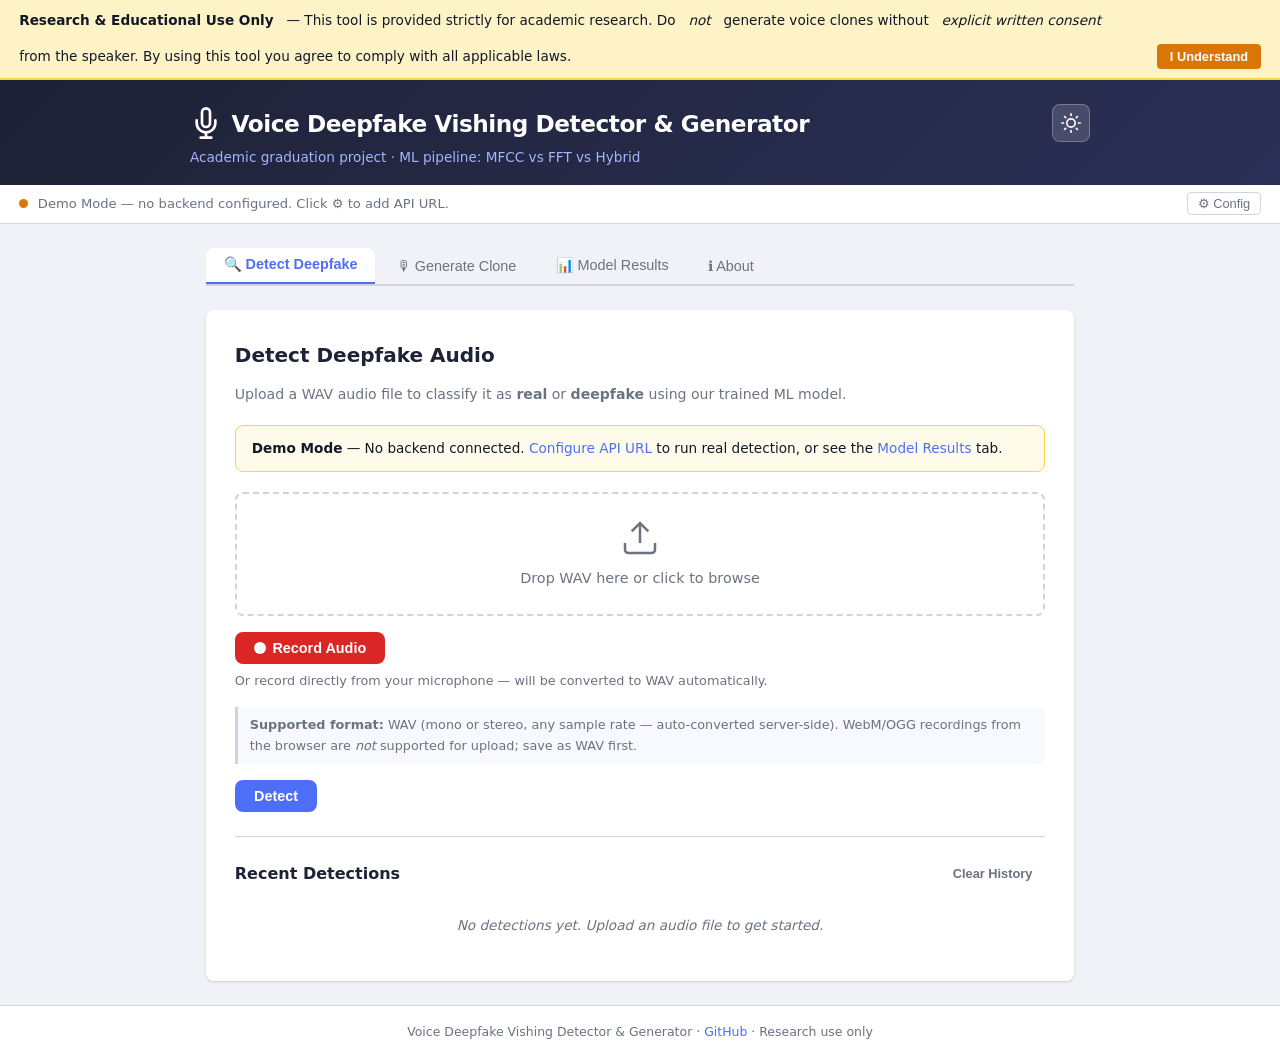
<file: frontend/index.html>
<!DOCTYPE html>
<html lang="en" data-theme="light">
<head>
  <meta charset="UTF-8" />
  <meta name="viewport" content="width=device-width, initial-scale=1.0" />
  <title>Voice Deepfake Detector & Generator</title>
  <link rel="stylesheet" href="css/main.css" />
  <style>
    /* Accessibility Styles */
    .sr-only {
      position: absolute;
      width: 1px;
      height: 1px;
      padding: 0;
      margin: -1px;
      overflow: hidden;
      clip: rect(0, 0, 0, 0);
      white-space: nowrap;
      border: 0;
    }

    /* Skip links */
    .skip-link {
      position: absolute;
      top: -40px;
      left: 0;
      background: var(--brand-accent, #4f6ef7);
      color: white;
      padding: 8px 16px;
      text-decoration: none;
      font-weight: bold;
      z-index: 10000;
      border-radius: 0 0 4px 0;
      transition: top 0.2s;
    }

    .skip-link:focus {
      top: 0;
      outline: 3px solid currentColor;
      outline-offset: 2px;
    }

    /* Focus indicators */
    *:focus {
      outline: 2px solid var(--brand-accent, #4f6ef7);
      outline-offset: 2px;
    }

    *:focus-visible {
      outline: 2px solid var(--brand-accent, #4f6ef7);
      outline-offset: 2px;
    }

    *:focus:not(:focus-visible) {
      outline: none;
    }

    /* Button focus states */
    button:focus-visible,
    [role="button"]:focus-visible {
      outline: 3px solid var(--brand-accent, #4f6ef7);
      outline-offset: 3px;
      box-shadow: 0 0 0 4px rgba(79, 110, 247, 0.3);
    }

    /* Tab focus states */
    .tab:focus-visible {
      outline: 3px solid var(--brand-accent, #4f6ef7);
      outline-offset: -3px;
    }

    /* Input focus states */
    input:focus,
    textarea:focus {
      outline: 2px solid var(--brand-accent, #4f6ef7);
      outline-offset: 0;
      border-color: var(--brand-accent, #4f6ef7) !important;
      box-shadow: 0 0 0 3px rgba(79, 110, 247, 0.2);
    }

    /* Upload area focus */
    .upload-area:focus,
    .upload-area:focus-within {
      outline: 3px solid var(--brand-accent, #4f6ef7);
      outline-offset: 2px;
    }

    /* Link focus states */
    a:focus-visible {
      outline: 2px solid var(--brand-accent, #4f6ef7);
      outline-offset: 3px;
    }

    /* Checkbox focus */
    input[type="checkbox"]:focus-visible {
      outline: 2px solid var(--brand-accent, #4f6ef7);
      outline-offset: 2px;
    }

    /* High contrast mode support */
    @media (prefers-contrast: high) {
      *:focus,
      *:focus-visible {
        outline: 3px solid CanvasText;
        outline-offset: 2px;
      }
    }

    /* Reduced motion support */
    @media (prefers-reduced-motion: reduce) {
      *,
      *::before,
      *::after {
        animation-duration: 0.01ms !important;
        animation-iteration-count: 1 !important;
        transition-duration: 0.01ms !important;
      }
    }
  </style>
</head>
<body>

<!-- ── SKIP LINKS ─────────────────────────────────────────────────────── -->
<a href="#main-content" class="skip-link">Skip to main content</a>
<a href="#tab-detect" class="skip-link">Skip to detection</a>

<!-- ── SCREEN READER ANNOUNCEMENTS ────────────────────────────────────── -->
<div id="sr-announcer" class="sr-only" aria-live="polite" aria-atomic="true"></div>

<!-- ── ETHICS BANNER ──────────────────────────────────────────────────── -->
<div id="ethics-banner" role="alert" aria-live="polite" aria-atomic="true">
  <strong>Research &amp; Educational Use Only</strong> — This tool is provided strictly for academic
  research. Do <em>not</em> generate voice clones without <em>explicit written consent</em> from the
  speaker. By using this tool you agree to comply with all applicable laws.
  <button id="ethics-dismiss" aria-label="Dismiss ethics warning banner">I Understand</button>
</div>

<!-- ── HEADER ─────────────────────────────────────────────────────────── -->
<header>
  <div class="header-inner">
    <div class="header-top">
      <h1>
        <svg width="32" height="32" viewBox="0 0 24 24" fill="none" stroke="currentColor"
             stroke-width="2" stroke-linecap="round" stroke-linejoin="round" aria-hidden="true">
          <path d="M12 1a3 3 0 0 0-3 3v8a3 3 0 0 0 6 0V4a3 3 0 0 0-3-3z"/>
          <path d="M19 10v2a7 7 0 0 1-14 0v-2"/><line x1="12" y1="19" x2="12" y2="23"/>
          <line x1="8" y1="23" x2="16" y2="23"/>
        </svg>
        Voice Deepfake Vishing Detector &amp; Generator
      </h1>
      <button id="theme-toggle" class="theme-toggle" aria-label="Toggle between light and dark mode" title="Toggle dark mode (keyboard shortcut: T)">
        <svg class="icon-sun" width="20" height="20" viewBox="0 0 24 24" fill="none" stroke="currentColor" stroke-width="2" stroke-linecap="round" stroke-linejoin="round" aria-hidden="true" focusable="false">
          <circle cx="12" cy="12" r="5"/>
          <line x1="12" y1="1" x2="12" y2="3"/>
          <line x1="12" y1="21" x2="12" y2="23"/>
          <line x1="4.22" y1="4.22" x2="5.64" y2="5.64"/>
          <line x1="18.36" y1="18.36" x2="19.78" y2="19.78"/>
          <line x1="1" y1="12" x2="3" y2="12"/>
          <line x1="21" y1="12" x2="23" y2="12"/>
          <line x1="4.22" y1="19.78" x2="5.64" y2="18.36"/>
          <line x1="18.36" y1="5.64" x2="19.78" y2="4.22"/>
        </svg>
        <svg class="icon-moon" width="20" height="20" viewBox="0 0 24 24" fill="none" stroke="currentColor" stroke-width="2" stroke-linecap="round" stroke-linejoin="round" aria-hidden="true" focusable="false">
          <path d="M21 12.79A9 9 0 1 1 11.21 3 7 7 0 0 0 21 12.79z"/>
        </svg>
      </button>
    </div>
    <p class="tagline">Academic graduation project · ML pipeline: MFCC vs FFT vs Hybrid</p>
  </div>
</header>

<!-- ── BACKEND STATUS ─────────────────────────────────────────────────── -->
<div id="api-status-bar" aria-label="Backend connection status">
  <span id="api-status-indicator" class="status-dot status-unknown" aria-hidden="true"></span>
  <span id="api-status-text" aria-live="polite" aria-atomic="true">Checking backend…</span>
  <button id="api-config-btn" aria-label="Configure backend API URL" title="Configure API URL (keyboard shortcut: Ctrl/Cmd + Shift + C)">⚙ Config</button>
</div>

<!-- ── API CONFIG MODAL ───────────────────────────────────────────────── -->
<div id="api-config-modal" class="modal" role="dialog" aria-modal="true" aria-labelledby="api-config-title" aria-describedby="api-config-desc" hidden>
  <div class="modal-box" role="document">
    <h2 id="api-config-title">Backend Configuration</h2>
    <p id="api-config-desc">The UI is hosted on GitHub Pages (static only). For full Detect / Generate functionality,
       run the backend locally or in a container.</p>
    <label for="api-url-input">API Base URL</label>
    <input type="url" id="api-url-input" placeholder="http://localhost:8000"
           autocomplete="off" spellcheck="false" aria-describedby="api-url-help" />
    <small id="api-url-help" class="sr-only">Enter the URL where your backend API is running</small>
    <div class="modal-actions">
      <button id="api-save-btn" class="btn-primary" aria-label="Save and test API connection">Save &amp; Test</button>
      <button id="api-clear-btn" class="btn-secondary" aria-label="Clear API URL and use demo mode">Clear (Demo Mode)</button>
      <button id="api-cancel-btn" class="btn-ghost" aria-label="Cancel and close configuration">Cancel</button>
    </div>
    <pre id="api-test-result" class="code-block hidden" role="status" aria-live="polite" aria-atomic="true"></pre>
  </div>
</div>

<!-- ── MAIN CONTENT ───────────────────────────────────────────────────── -->
<main id="main-content" tabindex="-1">
  <!-- TABS -->
  <div class="tab-bar" role="tablist" aria-label="Main navigation">
    <button class="tab active" data-tab="detect" role="tab" aria-selected="true" aria-controls="tab-detect" tabindex="0" id="tab-btn-detect" accesskey="d">
      <span aria-hidden="true">🔍</span> Detect Deepfake <span class="sr-only">(keyboard shortcut: Ctrl/Cmd + D)</span>
    </button>
    <button class="tab" data-tab="generate" role="tab" aria-selected="false" aria-controls="tab-generate" tabindex="-1" id="tab-btn-generate" accesskey="g">
      <span aria-hidden="true">🎙</span> Generate Clone <span class="sr-only">(keyboard shortcut: Ctrl/Cmd + G)</span>
    </button>
    <button class="tab" data-tab="results" role="tab" aria-selected="false" aria-controls="tab-results" tabindex="-1" id="tab-btn-results" accesskey="r">
      <span aria-hidden="true">📊</span> Model Results <span class="sr-only">(keyboard shortcut: Ctrl/Cmd + R)</span>
    </button>
    <button class="tab" data-tab="about" role="tab" aria-selected="false" aria-controls="tab-about" tabindex="-1" id="tab-btn-about" accesskey="a">
      <span aria-hidden="true">ℹ</span> About
    </button>
  </div>

  <!-- ─── DETECT TAB ──────────────────────────────────────────────────── -->
  <section id="tab-detect" class="tab-content" role="tabpanel" aria-labelledby="tab-btn-detect" tabindex="0">
    <h2>Detect Deepfake Audio</h2>
    <p class="hint" id="detect-hint">Upload a WAV audio file to classify it as <strong>real</strong> or
       <strong>deepfake</strong> using our trained ML model.</p>

    <div class="demo-mode-notice" id="detect-demo-notice" role="status" aria-live="polite" hidden>
      <strong>Demo Mode</strong> — No backend connected.
      <a href="#" id="detect-open-config">Configure API URL</a> to run real detection,
      or see the <a href="#tab-results" data-tab-link="results">Model Results</a> tab.
    </div>

    <form id="detect-form" aria-describedby="detect-hint">
      <div class="upload-area" id="detect-drop-zone" role="button" tabindex="0" aria-label="Upload WAV audio file for detection. Press Enter or Space to open file dialog.">
        <input type="file" id="detect-file" name="audio" accept=".wav,audio/wav" required hidden aria-describedby="file-format-help" />
        <label for="detect-file" class="upload-label">
          <svg width="40" height="40" viewBox="0 0 24 24" fill="none" stroke="#6b7280"
               stroke-width="1.5" aria-hidden="true" focusable="false">
            <path d="M21 15v4a2 2 0 0 1-2 2H5a2 2 0 0 1-2-2v-4"/>
            <polyline points="17 8 12 3 7 8"/><line x1="12" y1="3" x2="12" y2="15"/>
          </svg>
          <span id="detect-filename">Drop WAV here or click to browse <span class="sr-only">(keyboard shortcut: Ctrl/Cmd + U)</span></span>
        </label>
      </div>
      <small id="file-format-help" class="sr-only">Accepted format: WAV audio files</small>

      <div class="audio-preview hidden" id="detect-preview" role="region" aria-label="Audio preview">
        <audio id="detect-audio-player" controls preload="none"></audio>
        <canvas id="waveform-canvas" aria-hidden="true" role="img" aria-label="Audio waveform visualization"></canvas>
      </div>

      <div class="recording-controls" role="region" aria-label="Microphone recording controls">
        <div class="recording-row">
          <button type="button" class="btn-record" id="record-btn" aria-label="Start recording audio from microphone">
            <span class="record-icon" aria-hidden="true"></span> Record Audio
          </button>
          <button type="button" class="btn-stop hidden" id="stop-record-btn" aria-label="Stop recording audio">
            <span class="stop-icon" aria-hidden="true"></span> Stop Recording
          </button>
          <span class="recording-status hidden" id="recording-status" aria-live="polite" aria-atomic="true">
            <span class="recording-dot" aria-hidden="true"></span> Recording in progress
          </span>
          <span class="recording-timer hidden" id="recording-timer" aria-label="Recording duration">00:00</span>
        </div>
        <p class="recording-hint" id="recording-hint">Or record directly from your microphone — will be converted to WAV automatically.</p>
      </div>

      <div class="format-note" id="format-note-detect" role="note">
        <strong>Supported format:</strong> WAV (mono or stereo, any sample rate — auto-converted server-side).
        WebM/OGG recordings from the browser are <em>not</em> supported for upload; save as WAV first.
      </div>

      <button type="submit" class="btn-primary" id="detect-submit" aria-label="Analyze audio file for deepfake detection">
        Detect
      </button>
    </form>

    <div id="detect-result" class="result-box hidden" role="status" aria-live="polite" aria-atomic="true"></div>

    <!-- ─── DETECTION HISTORY ─────────────────────────────────────────────── -->
    <div id="history-section" class="history-section" role="region" aria-label="Detection history">
      <div class="history-header">
        <h3>Recent Detections</h3>
        <button id="clear-history-btn" class="btn-ghost btn-sm" aria-label="Clear all detection history">Clear History</button>
      </div>
      <div id="history-list" class="history-list" role="list" aria-label="List of recent detections">
        <p class="history-empty">No detections yet. Upload an audio file to get started.</p>
      </div>
    </div>
  </section>

  <!-- ─── GENERATE TAB ─────────────────────────────────────────────────── -->
  <section id="tab-generate" class="tab-content hidden" role="tabpanel" aria-labelledby="tab-btn-generate" tabindex="0">
    <h2>Generate Voice Clone</h2>

    <div class="ethics-warning" role="alert" aria-live="polite">
      <strong>⚠ Ethical Warning:</strong> You must have <em>explicit written consent</em> from the
      speaker before cloning their voice. Unauthorised cloning is illegal in many jurisdictions.
    </div>

    <div class="engine-info" id="generate-engine-info" role="status" aria-live="polite" aria-atomic="true">
      <strong>Engine:</strong> <span id="tts-engine-label">checking…</span> &nbsp;
      <a href="https://github.com/index-tts/index-tts" target="_blank" rel="noopener" aria-label="Learn more about IndexTTS2 engine (opens in new tab)">IndexTTS2 ↗</a>
    </div>

    <div class="demo-mode-notice" id="generate-demo-notice" role="status" aria-live="polite" hidden>
      <strong>Demo Mode</strong> — No backend connected.
      <a href="#" id="generate-open-config">Configure API URL</a> to enable generation.
    </div>

    <form id="generate-form" aria-describedby="generate-instructions">
      <p id="generate-instructions" class="sr-only">Upload a speaker reference audio file and enter text to generate a voice clone. You must confirm consent before proceeding.</p>

      <label for="generate-file">Speaker reference WAV (min 5 s, mono 16 kHz recommended):</label>
      <div class="upload-area" id="generate-drop-zone" role="button" tabindex="0" aria-label="Upload speaker reference WAV file. Press Enter or Space to open file dialog.">
        <input type="file" id="generate-file" name="audio" accept=".wav,audio/wav" required hidden aria-describedby="generate-file-help" />
        <label for="generate-file" class="upload-label">
          <svg width="40" height="40" viewBox="0 0 24 24" fill="none" stroke="#6b7280"
               stroke-width="1.5" aria-hidden="true" focusable="false">
            <path d="M21 15v4a2 2 0 0 1-2 2H5a2 2 0 0 1-2-2v-4"/>
            <polyline points="17 8 12 3 7 8"/><line x1="12" y1="3" x2="12" y2="15"/>
          </svg>
          <span id="generate-filename">Drop speaker WAV here or click to browse</span>
        </label>
      </div>
      <small id="generate-file-help" class="sr-only">Minimum 5 seconds, mono 16 kHz recommended</small>

      <label for="generate-text">Text to synthesise (max 500 chars):</label>
      <textarea id="generate-text" name="text" rows="3" maxlength="500"
                placeholder="Enter the text you want the cloned voice to say…" required
                aria-describedby="char-count generate-text-help"></textarea>
      <small id="char-count" aria-live="polite" aria-atomic="true">0 / 500</small>
      <small id="generate-text-help" class="sr-only">Maximum 500 characters allowed</small>

      <div class="consent-check">
        <input type="checkbox" id="consent-checkbox" required aria-describedby="consent-help" />
        <label for="consent-checkbox">
          I confirm I have <strong>explicit consent</strong> from the speaker to clone their voice.
        </label>
      </div>
      <small id="consent-help" class="sr-only">Checking this box confirms you have obtained explicit written consent from the speaker</small>

      <button type="submit" class="btn-purple" id="generate-submit" aria-label="Generate voice clone from uploaded speaker reference">
        Generate Clone
      </button>
    </form>

    <div id="generate-result" class="result-box hidden" role="status" aria-live="polite" aria-atomic="true"></div>
  </section>

  <!-- ─── RESULTS TAB ──────────────────────────────────────────────────── -->
  <section id="tab-results" class="tab-content hidden" role="tabpanel" aria-labelledby="tab-btn-results" tabindex="0">
    <h2>Model Evaluation Results</h2>
    <p class="hint" id="results-hint">
      Three feature extraction strategies were trained and compared using
      5-fold stratified cross-validation on the combined OSR + synthetic dataset.
    </p>

    <div id="results-loading" class="loading-msg" role="status" aria-live="polite">Loading results…</div>

    <div id="results-table-container" class="hidden" role="region" aria-label="Model performance comparison table">
      <table id="results-table" class="metrics-table">
        <caption class="sr-only">Comparison of model performance metrics across different feature extraction methods</caption>
        <thead>
          <tr>
            <th scope="col">Model</th><th scope="col">Feature Dims</th><th scope="col">Accuracy</th>
            <th scope="col">Precision</th><th scope="col">Recall</th><th scope="col">F1</th>
            <th scope="col">Inference (1k samples)</th>
          </tr>
        </thead>
        <tbody id="results-tbody"></tbody>
      </table>
    </div>

    <div id="results-fallback" class="hidden" role="status" aria-live="polite">
      <p>Results file not found. Run the training pipeline to generate metrics:</p>
      <pre class="code-block" aria-label="Command to run training pipeline">cd training
pip install -r requirements.txt
python train.py --csv ../osr_features.csv --output ../models/</pre>
    </div>

    <!-- Confusion Matrices -->
    <h3 style="margin-top:2rem;">Confusion Matrices</h3>
    <div id="confusion-matrices-container" class="hidden" role="region" aria-label="Confusion matrices for each model">
      <div class="confusion-grid" id="confusion-grid"></div>
    </div>

    <!-- Architecture diagram -->
    <h3 style="margin-top:2rem;">System Architecture</h3>
    <div class="mermaid-container" role="img" aria-label="System architecture diagram showing frontend, backend, models, and training pipeline components">
      <pre class="diagram-pre" aria-hidden="true">
flowchart LR
  subgraph Frontend["Frontend (GitHub Pages)"]
    UI["index.html\n+ JS / CSS"]
  end
  subgraph Backend["Backend (local / container)"]
    API["FastAPI\n:8000"]
    DET["/detect\nPOST"]
    GEN["/generate\nPOST"]
    API --> DET
    API --> GEN
  end
  subgraph Models["Models (models/)"]
    M1["MFCC\n.pkl"]
    M2["FFT\n.pkl"]
    M3["Hybrid\n.pkl (best)"]
  end
  subgraph Training["Training Pipeline"]
    T["train.py\n5-fold CV"]
  end

  UI -- "HTTP / CORS" --> API
  DET -- "load" --> M3
  GEN -- "Coqui TTS\n/ gTTS fallback" --> GEN
  T -- "saves" --> Models
      </pre>
    </div>
  </section>

  <!-- ─── ABOUT TAB ─────────────────────────────────────────────────────── -->
  <section id="tab-about" class="tab-content hidden" role="tabpanel" aria-labelledby="tab-btn-about" tabindex="0">
    <h2>About This Project</h2>

    <h3>Overview</h3>
    <p>
      <strong>Voice Deepfake Vishing Detector &amp; Generator</strong> is a graduation-level research
      project that builds a full pipeline for detecting AI-synthesised voices and demonstrating
      responsible voice-cloning for academic purposes.
    </p>

    <h3>Detection Pipeline</h3>
    <ul>
      <li><strong>MFCC-only</strong>: 13-dimensional Mel Frequency Cepstral Coefficient means —
          fast, lightweight, baseline model.</li>
      <li><strong>FFT/Spectral-only</strong>: 6-dimensional feature vector (centroid, bandwidth,
          rolloff, log band energies) — frequency-domain characteristics.</li>
      <li><strong>Hybrid (recommended)</strong>: 19-dimensional MFCC + FFT concatenation —
          best accuracy/recall for IoT-grade deployment.</li>
    </ul>
    <p>All models use Gradient Boosting with StandardScaler pre-processing and 5-fold
       cross-validation evaluation.</p>

    <h3>Generation Pipeline</h3>
    <p>
      Voice cloning uses <strong>IndexTTS2</strong>
      (<a href="https://github.com/index-tts/index-tts" target="_blank" rel="noopener" aria-label="IndexTTS2 GitHub repository (opens in new tab)">index-tts/index-tts</a>
      by Bilibili) — an industrial-level zero-shot TTS system that clones voice timbre and
      emotional expression from a short reference clip. It supports duration control and
      emotion-style separation.
    </p>
    <p>
      When IndexTTS2 is unavailable (not installed or INDEXTTS_DIR not set), the system falls
      back to <strong>gTTS</strong> with a clear warning. gTTS produces a generic voice — it is
      NOT a voice clone.
    </p>

    <h3>Deployment</h3>
    <ul>
      <li><strong>Frontend</strong>: Deployed automatically to GitHub Pages on every push to <code>main</code>.</li>
      <li><strong>Backend</strong>: Run locally with <code>uvicorn</code>, or via Docker/GHCR container.</li>
      <li><strong>CI</strong>: GitHub Actions runs lint (ruff) + unit tests on every PR.</li>
    </ul>

    <h3>Ethics &amp; Security</h3>
    <ul>
      <li>Research &amp; educational use only.</li>
      <li>Consent is mandatory before cloning any voice.</li>
      <li>No audio is stored server-side beyond the single request lifetime.</li>
      <li>TLS protects transport but does not authenticate voice authenticity.</li>
    </ul>

    <h3>Links</h3>
    <ul>
      <li><a href="https://github.com/MohammadThabetHassan/Voice-Deepfake-Vishing-Detector-Generator"
             target="_blank" rel="noopener" aria-label="GitHub Repository (opens in new tab)">GitHub Repository</a></li>
      <li><a href="docs/threat-model.md" target="_blank" aria-label="Threat Model documentation (opens in new tab)">Threat Model</a></li>
      <li><a href="docs/evaluation.md" target="_blank" aria-label="Evaluation Methodology documentation (opens in new tab)">Evaluation Methodology</a></li>
      <li><a href="docs/ethics.md" target="_blank" aria-label="Ethics Policy documentation (opens in new tab)">Ethics Policy</a></li>
    </ul>
  </section>
</main>

<!-- ── LOADING OVERLAY ─────────────────────────────────────────────────── -->
<div id="loading-overlay" class="overlay hidden" role="dialog" aria-modal="true" aria-labelledby="loading-msg" aria-busy="true">
  <div class="spinner" role="progressbar" aria-valuemin="0" aria-valuemax="100" aria-valuenow="0" aria-label="Processing in progress">
    <span class="sr-only">Processing…</span>
  </div>
  <p id="loading-msg" aria-live="polite" aria-atomic="true">Processing, please wait…</p>
</div>

<!-- ── FOOTER ─────────────────────────────────────────────────────────── -->
<footer role="contentinfo">
  <p>
    Voice Deepfake Vishing Detector &amp; Generator
    · <a href="https://github.com/MohammadThabetHassan/Voice-Deepfake-Vishing-Detector-Generator"
         target="_blank" rel="noopener" aria-label="View project on GitHub (opens in new tab)">GitHub</a>
    · Research use only
  </p>
</footer>

<script src="js/app.js"></script>
</body>
</html>
</file>
<file: frontend/css/main.css>
/* ─────────────────────────────────────────────
   Voice Deepfake Detector — Main Stylesheet
   ───────────────────────────────────────────── */

:root {
  --brand-dark:   #1e2235;
  --brand-mid:    #2b3058;
  --brand-accent: #4f6ef7;
  --brand-purple: #7c3aed;
  --brand-green:  #16a34a;
  --brand-red:    #dc2626;
  --brand-yellow: #d97706;

  /* Light theme (default) */
  --bg:           #f0f2f8;
  --surface:      #ffffff;
  --surface-alt:  #f8f9fe;
  --border:       #d1d5db;
  --text:         #111827;
  --text-muted:   #6b7280;
  --text-on-dark: #ffffff;

  /* Theme-specific colors */
  --ethics-bg:    #fef3c7;
  --ethics-border:#fcd34d;
  --upload-hover-bg: #f0f4ff;
  --result-real-bg:  #dcfce7;
  --result-fake-bg:  #fee2e2;
  --result-uncertain-bg: #fff7d6;
  --result-error-bg: #fef3c7;
  --result-info-bg:  #eff6ff;
  --demo-notice-bg:  #fffbeb;
  --table-header-bg: var(--brand-dark);
  --table-header-text: #ffffff;
  --overlay-bg:      rgba(255,255,255,.75);
  --code-bg:         #1e1e2e;
  --code-text:       #cdd6f4;

  --radius:       8px;
  --shadow-sm:    0 1px 3px rgba(0,0,0,.1), 0 1px 2px rgba(0,0,0,.06);
  --shadow:       0 4px 12px rgba(0,0,0,.08);
  --transition:   0.18s ease;
}

/* Dark theme */
[data-theme="dark"] {
  --bg:           #0f1115;
  --surface:      #1a1d26;
  --surface-alt:  #252a36;
  --border:       #374151;
  --text:         #f3f4f6;
  --text-muted:   #9ca3af;
  --text-on-dark: #f3f4f6;

  --ethics-bg:    #451a03;
  --ethics-border:#d97706;
  --upload-hover-bg: #1e3a5f;
  --result-real-bg:  #064e3b;
  --result-fake-bg:  #450a0a;
  --result-uncertain-bg: #4a3b0a;
  --result-error-bg: #451a03;
  --result-info-bg:  #1e3a5f;
  --demo-notice-bg:  #451a03;
  --table-header-bg: #374151;
  --table-header-text: #f3f4f6;
  --overlay-bg:      rgba(0,0,0,.75);
  --code-bg:         #0f1115;
  --code-text:       #e5e7eb;

  --shadow-sm:    0 1px 3px rgba(0,0,0,.3), 0 1px 2px rgba(0,0,0,.2);
  --shadow:       0 4px 12px rgba(0,0,0,.4);
}

/* Dark theme */
[data-theme="dark"] {
  --bg:           #0f1115;
  --surface:      #1a1d26;
  --surface-alt:  #252a36;
  --border:       #374151;
  --text:         #f3f4f6;
  --text-muted:   #9ca3af;
  --text-on-dark: #f3f4f6;

  --ethics-bg:    #451a03;
  --ethics-border:#d97706;
  --upload-hover-bg: #1e3a5f;
  --result-real-bg:  #064e3b;
  --result-fake-bg:  #450a0a;
  --result-uncertain-bg: #4a3b0a;
  --result-error-bg: #451a03;
  --result-info-bg:  #1e3a5f;
  --demo-notice-bg:  #451a03;
  --table-header-bg: #374151;
  --table-header-text: #f3f4f6;
  --overlay-bg:      rgba(0,0,0,.75);
  --code-bg:         #0f1115;
  --code-text:       #e5e7eb;

  --shadow-sm:    0 1px 3px rgba(0,0,0,.3), 0 1px 2px rgba(0,0,0,.2);
  --shadow:       0 4px 12px rgba(0,0,0,.4);
}

/* ── RESET & BASE ───────────────────────────── */
*, *::before, *::after { box-sizing: border-box; margin: 0; padding: 0; }
html { scroll-behavior: smooth; }
body {
  font-family: 'Segoe UI', system-ui, -apple-system, sans-serif;
  font-size: 15px;
  line-height: 1.6;
  background: var(--bg);
  color: var(--text);
  min-height: 100vh;
  display: flex;
  flex-direction: column;
}

a { color: var(--brand-accent); text-decoration: none; }
a:hover { text-decoration: underline; }

/* ── ETHICS BANNER ──────────────────────────── */
#ethics-banner {
  background: var(--ethics-bg);
  border-bottom: 2px solid var(--ethics-border);
  color: var(--text);
  padding: .6rem 1.2rem;
  display: flex;
  align-items: center;
  gap: .8rem;
  font-size: .85rem;
  flex-wrap: wrap;
}
#ethics-dismiss {
  margin-left: auto;
  background: var(--brand-yellow);
  color: white;
  border: none;
  border-radius: 4px;
  padding: .3rem .8rem;
  cursor: pointer;
  font-size: .8rem;
  font-weight: 600;
  white-space: nowrap;
}
#ethics-dismiss:hover { opacity: .88; }

/* ── HEADER ─────────────────────────────────── */
header {
  background: linear-gradient(135deg, var(--brand-dark), var(--brand-mid));
  color: var(--text-on-dark);
  padding: 1.5rem 1.2rem 1rem;
}
.header-inner { max-width: 900px; margin: 0 auto; }
.header-top {
  display: flex;
  align-items: center;
  justify-content: space-between;
  gap: 1rem;
}
header h1 {
  display: flex;
  align-items: center;
  gap: .6rem;
  font-size: 1.45rem;
  font-weight: 700;
  letter-spacing: -.02em;
}
.tagline { color: #a5b4fc; font-size: .85rem; margin-top: .3rem; }

/* ── THEME TOGGLE ───────────────────────────── */
.theme-toggle {
  background: rgba(255,255,255,.15);
  border: 1px solid rgba(255,255,255,.25);
  border-radius: var(--radius);
  padding: .5rem;
  cursor: pointer;
  color: var(--text-on-dark);
  display: flex;
  align-items: center;
  justify-content: center;
  transition: background var(--transition), transform var(--transition);
}
.theme-toggle:hover {
  background: rgba(255,255,255,.25);
  transform: translateY(-1px);
}
.theme-toggle .icon-sun { display: block; }
.theme-toggle .icon-moon { display: none; }
[data-theme="dark"] .theme-toggle .icon-sun { display: none; }
[data-theme="dark"] .theme-toggle .icon-moon { display: block; }

/* ── THEME TOGGLE ───────────────────────────── */
.theme-toggle {
  background: rgba(255,255,255,.15);
  border: 1px solid rgba(255,255,255,.25);
  border-radius: var(--radius);
  padding: .5rem;
  cursor: pointer;
  color: var(--text-on-dark);
  display: flex;
  align-items: center;
  justify-content: center;
  transition: background var(--transition), transform var(--transition);
}
.theme-toggle:hover {
  background: rgba(255,255,255,.25);
  transform: translateY(-1px);
}
.theme-toggle .icon-sun { display: block; }
.theme-toggle .icon-moon { display: none; }
[data-theme="dark"] .theme-toggle .icon-sun { display: none; }
[data-theme="dark"] .theme-toggle .icon-moon { display: block; }

/* ── API STATUS BAR ─────────────────────────── */
#api-status-bar {
  background: var(--surface);
  border-bottom: 1px solid var(--border);
  padding: .45rem 1.2rem;
  display: flex;
  align-items: center;
  gap: .6rem;
  font-size: .82rem;
  color: var(--text-muted);
}
.status-dot {
  width: 9px; height: 9px;
  border-radius: 50%;
  display: inline-block;
  flex-shrink: 0;
}
.status-unknown { background: var(--text-muted); }
.status-ok      { background: var(--brand-green); }
.status-error   { background: var(--brand-red); }
.status-demo    { background: var(--brand-yellow); }

#api-config-btn {
  margin-left: auto;
  background: none;
  border: 1px solid var(--border);
  border-radius: 4px;
  padding: .2rem .6rem;
  cursor: pointer;
  font-size: .8rem;
  color: var(--text-muted);
}
#api-config-btn:hover { background: var(--surface-alt); }

/* ── MODAL ──────────────────────────────────── */
.modal {
  position: fixed; inset: 0;
  background: rgba(0,0,0,.45);
  z-index: 1000;
  display: flex; align-items: center; justify-content: center;
  padding: 1rem;
}
.modal[hidden] { display: none; }
.modal-box {
  background: var(--surface);
  border-radius: var(--radius);
  padding: 1.8rem;
  max-width: 480px; width: 100%;
  box-shadow: var(--shadow);
}
.modal-box h2 { font-size: 1.15rem; margin-bottom: .6rem; }
.modal-box p  { font-size: .88rem; color: var(--text-muted); margin-bottom: 1rem; }
.modal-box label { display: block; font-size: .85rem; font-weight: 600; margin-bottom: .3rem; }
.modal-box input[type="url"] {
  width: 100%;
  border: 1px solid var(--border);
  border-radius: var(--radius);
  padding: .5rem .75rem;
  font-size: .9rem;
  outline: none;
}
.modal-box input[type="url"]:focus { border-color: var(--brand-accent); }
.modal-actions {
  display: flex; gap: .6rem; flex-wrap: wrap; margin-top: 1rem;
}

/* ── MAIN ───────────────────────────────────── */
main {
  max-width: 900px;
  margin: 1.5rem auto;
  width: 100%;
  padding: 0 1rem;
  flex: 1;
}

/* ── TABS ───────────────────────────────────── */
.tab-bar {
  display: flex;
  gap: .25rem;
  border-bottom: 2px solid var(--border);
  margin-bottom: 1.5rem;
  flex-wrap: wrap;
}
.tab {
  padding: .55rem 1.1rem;
  border: none;
  background: none;
  cursor: pointer;
  font-size: .9rem;
  color: var(--text-muted);
  border-radius: var(--radius) var(--radius) 0 0;
  transition: background var(--transition), color var(--transition);
}
.tab:hover  { background: var(--surface-alt); color: var(--text); }
.tab.active {
  background: var(--surface);
  color: var(--brand-accent);
  border-bottom: 2px solid var(--brand-accent);
  font-weight: 600;
}

/* ── TAB PANELS ─────────────────────────────── */
.tab-content {
  background: var(--surface);
  border-radius: var(--radius);
  padding: 1.8rem;
  box-shadow: var(--shadow-sm);
}
.tab-content h2 { font-size: 1.25rem; margin-bottom: .75rem; color: var(--brand-dark); }
.tab-content h3 { font-size: 1rem; margin: 1.2rem 0 .4rem; color: var(--brand-dark); }
.hint { font-size: .88rem; color: var(--text-muted); margin-bottom: 1.2rem; }

/* ── UPLOAD AREA ────────────────────────────── */
.upload-area {
  border: 2px dashed var(--border);
  border-radius: var(--radius);
  padding: 1.5rem;
  text-align: center;
  cursor: pointer;
  transition: border-color var(--transition), background var(--transition);
  margin-bottom: 1rem;
}
.upload-area:hover,
.upload-area.drag-over {
  border-color: var(--brand-accent);
  background: var(--upload-hover-bg);
}
.upload-label {
  display: flex;
  flex-direction: column;
  align-items: center;
  gap: .6rem;
  cursor: pointer;
  font-size: .9rem;
  color: var(--text-muted);
}
.upload-label.has-file { color: var(--brand-green); }

/* ── AUDIO PREVIEW ──────────────────────────── */
.audio-preview {
  margin-bottom: 1rem;
}
.audio-preview audio {
  width: 100%;
  border-radius: var(--radius);
}

/* ── TEXTAREA ───────────────────────────────── */
textarea {
  width: 100%;
  border: 1px solid var(--border);
  border-radius: var(--radius);
  padding: .6rem .75rem;
  font-size: .9rem;
  resize: vertical;
  outline: none;
  font-family: inherit;
}
textarea:focus { border-color: var(--brand-accent); }

/* ── FORMAT NOTE ────────────────────────────── */
.format-note {
  font-size: .8rem;
  color: var(--text-muted);
  background: var(--surface-alt);
  border-left: 3px solid var(--border);
  padding: .5rem .75rem;
  border-radius: 0 var(--radius) var(--radius) 0;
  margin-bottom: 1rem;
}

/* ── BUTTONS ────────────────────────────────── */
.btn-primary, .btn-secondary, .btn-ghost, .btn-purple {
  display: inline-flex;
  align-items: center;
  gap: .4rem;
  padding: .5rem 1.2rem;
  border: none;
  border-radius: var(--radius);
  font-size: .9rem;
  font-weight: 600;
  cursor: pointer;
  transition: opacity var(--transition), transform var(--transition);
}
.btn-primary  { background: var(--brand-accent);  color: white; }
.btn-purple   { background: var(--brand-purple);  color: white; }
.btn-secondary{ background: var(--surface-alt);   color: var(--text); border: 1px solid var(--border); }
.btn-ghost    { background: none;                  color: var(--text-muted); }
.btn-primary:hover, .btn-purple:hover { opacity: .88; transform: translateY(-1px); }
.btn-secondary:hover { background: var(--border); }
.btn-ghost:hover { background: var(--surface-alt); }
button:disabled { opacity: .5; cursor: not-allowed; transform: none !important; }

/* ── RESULT BOX ─────────────────────────────── */
.result-box {
  margin-top: 1.2rem;
  padding: 1.1rem 1.3rem;
  border-radius: var(--radius);
  font-size: .95rem;
  animation: fadeIn .25s ease;
}
.result-real { background: var(--result-real-bg); border-left: 4px solid var(--brand-green); }
.result-fake { background: var(--result-fake-bg); border-left: 4px solid var(--brand-red);   }
.result-uncertain { background: var(--result-uncertain-bg); border-left: 4px solid var(--brand-yellow); }
.result-error{ background: var(--result-error-bg); border-left: 4px solid var(--brand-yellow); }
.result-info { background: var(--result-info-bg); border-left: 4px solid var(--brand-accent); }

.result-label { font-size: 1.3rem; font-weight: 700; margin-bottom: .4rem; }
.result-confidence { font-size: .85rem; color: var(--text-muted); }
.result-meta { font-size: .8rem; color: var(--text-muted); margin-top: .5rem; }

/* ── AUDIO OUTPUT ───────────────────────────── */
.generated-audio-box {
  margin-top: 1rem;
}
.generated-audio-box audio { width: 100%; }

/* ── DEMO MODE NOTICE ───────────────────────── */
.demo-mode-notice {
  background: var(--demo-notice-bg);
  border: 1px solid var(--ethics-border);
  color: var(--text);
  border-radius: var(--radius);
  padding: .75rem 1rem;
  font-size: .85rem;
  margin-bottom: 1.2rem;
}

/* ── ETHICS WARNING ─────────────────────────── */
.ethics-warning {
  background: var(--ethics-bg);
  border: 1px solid var(--ethics-border);
  color: var(--text);
  border-radius: var(--radius);
  padding: .75rem 1rem;
  font-size: .85rem;
  margin-bottom: 1.2rem;
}

/* ── ENGINE INFO ────────────────────────────── */
.engine-info {
  background: var(--surface-alt);
  border: 1px solid var(--border);
  border-radius: var(--radius);
  padding: .5rem .9rem;
  font-size: .82rem;
  margin-bottom: 1rem;
}

/* ── CONSENT CHECKBOX ───────────────────────── */
.consent-check {
  display: flex;
  align-items: flex-start;
  gap: .6rem;
  margin: .8rem 0 1rem;
  font-size: .85rem;
}
.consent-check input { margin-top: .2rem; flex-shrink: 0; }

/* ── CODE BLOCK ─────────────────────────────── */
.code-block {
  background: var(--code-bg);
  color: var(--code-text);
  border-radius: var(--radius);
  padding: 1rem;
  font-family: 'Cascadia Code', 'Fira Code', monospace;
  font-size: .82rem;
  overflow-x: auto;
  white-space: pre;
  margin-top: .8rem;
}

/* ── METRICS TABLE ──────────────────────────── */
.metrics-table {
  width: 100%;
  border-collapse: collapse;
  font-size: .88rem;
  margin-top: 1rem;
}
.metrics-table th {
  background: var(--table-header-bg);
  color: var(--table-header-text);
  padding: .6rem .9rem;
  text-align: left;
  font-weight: 600;
}
.metrics-table td {
  padding: .5rem .9rem;
  border-bottom: 1px solid var(--border);
}
.metrics-table tr:nth-child(even) { background: var(--surface-alt); }
.metrics-table tr.best-row { background: #dcfce7 !important; font-weight: 600; }
.metric-badge {
  display: inline-block;
  padding: .15rem .45rem;
  border-radius: 12px;
  font-size: .75rem;
  font-weight: 700;
}
.badge-green  { background: #bbf7d0; color: #15803d; }
.badge-yellow { background: #fef9c3; color: #854d0e; }
.badge-red    { background: #fee2e2; color: #991b1b; }

/* ── DIAGRAM ────────────────────────────────── */
.mermaid-container {
  background: var(--surface-alt);
  border: 1px solid var(--border);
  border-radius: var(--radius);
  padding: 1rem;
  overflow-x: auto;
  margin-top: .8rem;
}
.diagram-pre {
  font-size: .78rem;
  color: var(--text-muted);
  font-family: monospace;
  white-space: pre;
}

/* ── LOADING OVERLAY ────────────────────────── */
.overlay {
  position: fixed; inset: 0;
  background: var(--overlay-bg);
  z-index: 900;
  display: flex;
  flex-direction: column;
  align-items: center;
  justify-content: center;
  gap: 1rem;
}
.overlay.hidden { display: none; }
.spinner {
  width: 44px; height: 44px;
  border: 4px solid var(--border);
  border-top-color: var(--brand-accent);
  border-radius: 50%;
  animation: spin .7s linear infinite;
}
.sr-only {
  position: absolute; width: 1px; height: 1px;
  padding: 0; margin: -1px; overflow: hidden;
  clip: rect(0,0,0,0); white-space: nowrap; border: 0;
}
.loading-msg { font-size: .9rem; color: var(--text-muted); }
.loading-msg.loading-msg { display: block; }
#results-loading { font-size: .9rem; color: var(--text-muted); }

/* ── CHAR COUNT ─────────────────────────────── */
#char-count { font-size: .78rem; color: var(--text-muted); display: block; margin-top: .2rem; }

/* ── FOOTER ─────────────────────────────────── */
footer {
  text-align: center;
  padding: 1rem;
  font-size: .78rem;
  color: var(--text-muted);
  border-top: 1px solid var(--border);
  background: var(--surface);
  margin-top: auto;
}

/* ── RECORDING CONTROLS ─────────────────────── */
.recording-controls { margin-bottom: 1rem; }
.recording-row {
  display: flex;
  align-items: center;
  gap: .75rem;
  flex-wrap: wrap;
}
.btn-record, .btn-stop {
  display: inline-flex;
  align-items: center;
  gap: .4rem;
  padding: .5rem 1.2rem;
  border: none;
  border-radius: var(--radius);
  font-size: .9rem;
  font-weight: 600;
  cursor: pointer;
  transition: opacity var(--transition), transform var(--transition);
}
.btn-record {
  background: var(--brand-red);
  color: white;
}
.btn-stop {
  background: var(--brand-dark);
  color: white;
}
.btn-record:hover, .btn-stop:hover { opacity: .88; transform: translateY(-1px); }
.btn-record:disabled, .btn-stop:disabled { opacity: .5; cursor: not-allowed; transform: none !important; }
.record-icon, .stop-icon {
  display: inline-block;
  width: 12px;
  height: 12px;
  border-radius: 50%;
  background: white;
}
.stop-icon {
  border-radius: 2px;
}
.recording-status {
  display: inline-flex;
  align-items: center;
  gap: .4rem;
  font-size: .85rem;
  color: var(--brand-red);
  font-weight: 600;
}
.recording-dot {
  width: 10px;
  height: 10px;
  background: var(--brand-red);
  border-radius: 50%;
  animation: pulse 1s ease-in-out infinite;
}
@keyframes pulse {
  0%, 100% { opacity: 1; }
  50% { opacity: .4; }
}
.recording-timer {
  font-family: 'Cascadia Code', 'Fira Code', monospace;
  font-size: 1rem;
  font-weight: 600;
  color: var(--text);
  background: var(--bg);
  padding: .25rem .6rem;
  border-radius: var(--radius);
  border: 1px solid var(--border);
}
.recording-hint {
  font-size: .8rem;
  color: var(--text-muted);
  margin-top: .4rem;
}

/* ── UTILITIES ──────────────────────────────── */
.hidden { display: none !important; }

@keyframes fadeIn { from { opacity: 0; transform: translateY(4px); } to { opacity: 1; } }
@keyframes spin   { to { transform: rotate(360deg); } }

/* ── HISTORY SECTION ─────────────────────────── */
.history-section {
  margin-top: 1.5rem;
  padding-top: 1.5rem;
  border-top: 1px solid var(--border);
}

.history-header {
  display: flex;
  align-items: center;
  justify-content: space-between;
  margin-bottom: .75rem;
}

.history-header h3 {
  font-size: 1rem;
  color: var(--brand-dark);
  margin: 0;
}

.btn-sm {
  padding: .3rem .8rem;
  font-size: .8rem;
}

.history-list {
  display: flex;
  flex-direction: column;
  gap: .5rem;
}

.history-empty {
  font-size: .85rem;
  color: var(--text-muted);
  text-align: center;
  padding: 1rem;
  font-style: italic;
}

.history-item {
  display: flex;
  align-items: center;
  gap: .75rem;
  padding: .75rem 1rem;
  background: var(--surface-alt);
  border: 1px solid var(--border);
  border-radius: var(--radius);
  transition: background var(--transition), transform var(--transition), box-shadow var(--transition);
}

.history-item:hover {
  background: var(--bg);
  transform: translateX(4px);
  box-shadow: var(--shadow-sm);
}

.history-timestamp {
  font-size: .75rem;
  color: var(--text-muted);
  white-space: nowrap;
  font-family: 'Cascadia Code', 'Fira Code', monospace;
}

.history-filename {
  flex: 1;
  font-size: .85rem;
  color: var(--text);
  white-space: nowrap;
  overflow: hidden;
  text-overflow: ellipsis;
  min-width: 0;
}

.history-badge {
  display: inline-flex;
  align-items: center;
  gap: .3rem;
  padding: .25rem .6rem;
  border-radius: 12px;
  font-size: .75rem;
  font-weight: 600;
  white-space: nowrap;
}

.history-badge.real {
  background: var(--result-real-bg);
  color: var(--brand-green);
}

.history-badge.fake {
  background: var(--result-fake-bg);
  color: var(--brand-red);
}

.history-badge.uncertain {
  background: var(--result-uncertain-bg);
  color: var(--brand-yellow);
}

.history-confidence {
  font-size: .75rem;
  color: var(--text-muted);
  white-space: nowrap;
}

.history-model {
  font-size: .7rem;
  color: var(--text-muted);
  background: var(--surface);
  padding: .15rem .4rem;
  border-radius: 4px;
  white-space: nowrap;
}

/* ── CONFUSION MATRIX ───────────────────────── */
.confusion-grid {
  display: grid;
  grid-template-columns: repeat(auto-fit, minmax(280px, 1fr));
  gap: 1.5rem;
  margin-top: 1rem;
}

.confusion-matrix {
  background: var(--surface);
  border: 1px solid var(--border);
  border-radius: var(--radius);
  padding: 1rem;
  box-shadow: var(--shadow-sm);
}

.confusion-matrix h4 {
  margin: 0 0 0.75rem 0;
  font-size: 1rem;
  color: var(--text);
  text-align: center;
}

.confusion-matrix h4 .best-badge {
  color: var(--brand-green);
  font-size: 0.85rem;
}

.confusion-table {
  width: 100%;
  border-collapse: collapse;
  font-size: 0.9rem;
}

.confusion-table th,
.confusion-table td {
  padding: 0.6rem;
  text-align: center;
  border: 1px solid var(--border);
}

.confusion-table th {
  background: var(--surface-alt);
  font-weight: 600;
  color: var(--text-muted);
  font-size: 0.8rem;
}

.confusion-table .label-cell {
  background: var(--surface-alt);
  font-weight: 600;
  color: var(--text-muted);
  font-size: 0.8rem;
}

.confusion-table .tp {
  background: rgba(22, 163, 74, 0.15);
  color: var(--brand-green);
  font-weight: 600;
}

.confusion-table .tn {
  background: rgba(22, 163, 74, 0.15);
  color: var(--brand-green);
  font-weight: 600;
}

.confusion-table .fp {
  background: rgba(220, 38, 38, 0.15);
  color: var(--brand-red);
  font-weight: 600;
}

.confusion-table .fn {
  background: rgba(220, 38, 38, 0.15);
  color: var(--brand-red);
  font-weight: 600;
}

.confusion-table td.heat-cell {
  color: var(--text);
  font-weight: 700;
}

.confusion-table td .cm-count {
  display: block;
  font-size: .95rem;
  line-height: 1.1;
}

.confusion-table td .cm-rate {
  display: block;
  font-size: .72rem;
  line-height: 1.1;
  color: var(--text-muted);
  margin-top: .15rem;
}

.confusion-legend {
  display: flex;
  justify-content: center;
  gap: 1rem;
  margin-top: 0.75rem;
  font-size: 0.75rem;
  color: var(--text-muted);
}

.confusion-legend span {
  display: inline-flex;
  align-items: center;
  gap: 0.3rem;
}

.confusion-legend .dot {
  width: 10px;
  height: 10px;
  border-radius: 2px;
}

.confusion-legend .dot.correct {
  background: rgba(22, 163, 74, 0.3);
}

.confusion-legend .dot.incorrect {
  background: rgba(220, 38, 38, 0.3);
}

.heat-scale {
  margin-top: .55rem;
  display: flex;
  align-items: center;
  gap: .45rem;
  font-size: .72rem;
  color: var(--text-muted);
}

.heat-scale-bar {
  flex: 1;
  height: 8px;
  border-radius: 999px;
  background: linear-gradient(90deg, rgba(22, 163, 74, 0.15), rgba(22, 163, 74, 0.85));
}

/* ── RESPONSIVE ─────────────────────────────── */
@media (max-width: 600px) {
  header h1 { font-size: 1.1rem; }
  .tab-bar  { gap: 0; }
  .tab      { padding: .45rem .7rem; font-size: .8rem; }
  .tab-content { padding: 1.2rem; }
  .modal-box { padding: 1.2rem; }
  .history-item { flex-wrap: wrap; }
  .history-filename { width: 100%; order: -1; }
  .confusion-grid { grid-template-columns: 1fr; }
}
</file>
